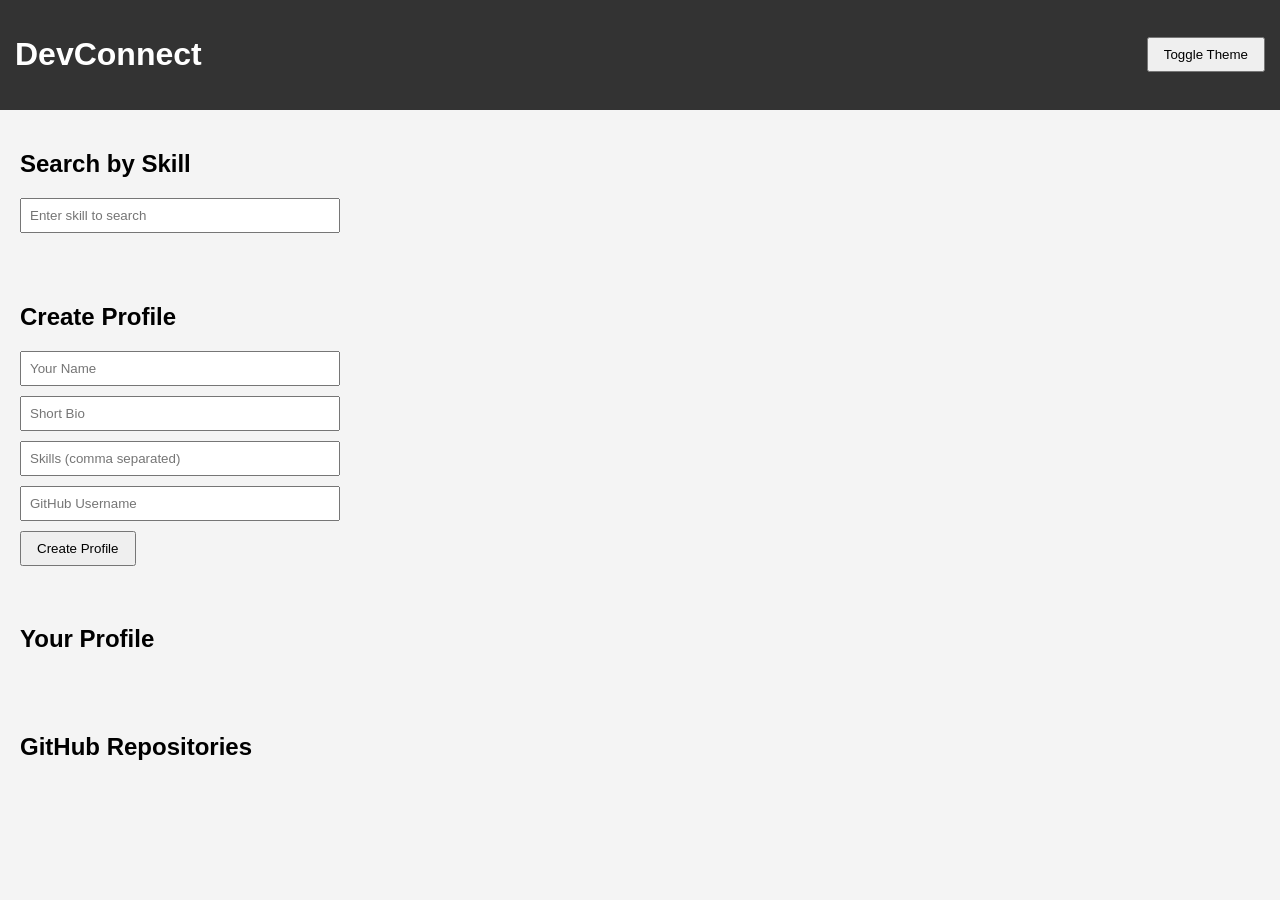
<file: index.html>
<!DOCTYPE html>
<html lang="en">

<head>
    <meta charset="UTF-8">
    <title>DevConnect</title>
    <link rel="stylesheet" href="CSS/style.css">

</head>

<body>

    <header>
        <h1>DevConnect</h1>
        <button id="themeToggle">Toggle Theme</button>
    </header>

    <section class="search-section">
        <h2>Search by Skill</h2>
        <input type="text" id="skillSearch" placeholder="Enter skill to search">
    </section>


    <section class="profile-form">
        <h2>Create Profile</h2>
        <input type="text" id="name" placeholder="Your Name">
        <input type="text" id="bio" placeholder="Short Bio">
        <input type="text" id="skills" placeholder="Skills (comma separated)">
        <input type="text" id="github" placeholder="GitHub Username">
        <button id="createProfile">Create Profile</button>
    </section>

    <section class="profile-display">
        <h2>Your Profile</h2>
        <div id="profileCard"></div>
    </section>

    <section class="github-repos">
        <h2>GitHub Repositories</h2>
        <div id="repos"></div>
    </section>

    <script src="js/app.js"></script>
    <script src="js/api.js"></script>
    <script src="js/storage.js"></script>
    <script src="js/theme.js"></script>

</body>

</html>
</file>
<file: CSS/style.css>
body {
    font-family: Arial, sans-serif;
    margin: 0;
    padding: 0;
    background-color: #f4f4f4;
    transition: 0.3s;
}

header {
    display: flex;
    justify-content: space-between;
    align-items: center;
    padding: 15px;
    background-color: #333;
    color: white;
}

section {
    padding: 20px;
}

input {
    display: block;
    margin: 10px 0;
    padding: 8px;
    width: 300px;
}

button {
    padding: 8px 15px;
    cursor: pointer;
}

.card {
    background: white;
    padding: 15px;
    margin-top: 10px;
    border-radius: 8px;
    transition: transform 0.3s ease, box-shadow 0.3s ease;
}

.card:hover {
    transform: translateY(-5px);
    box-shadow: 0 4px 10px rgba(0,0,0,0.2);
}


.dark {
    background-color: #1e1e1e;
    color: white;
}
.dark {
    background-color: #121212;
    color: #ffffff;
}

.dark .card {
    background-color: #1f1f1f;
}

.dark header {
    background-color: #000000;
}

/* Responsive Design */
@media (max-width: 768px) {

    header {
        flex-direction: column;
        text-align: center;
    }

    input {
        width: 100%;
    }

    section {
        padding: 10px;
    }

    .card {
        font-size: 14px;
    }
}
</file>
